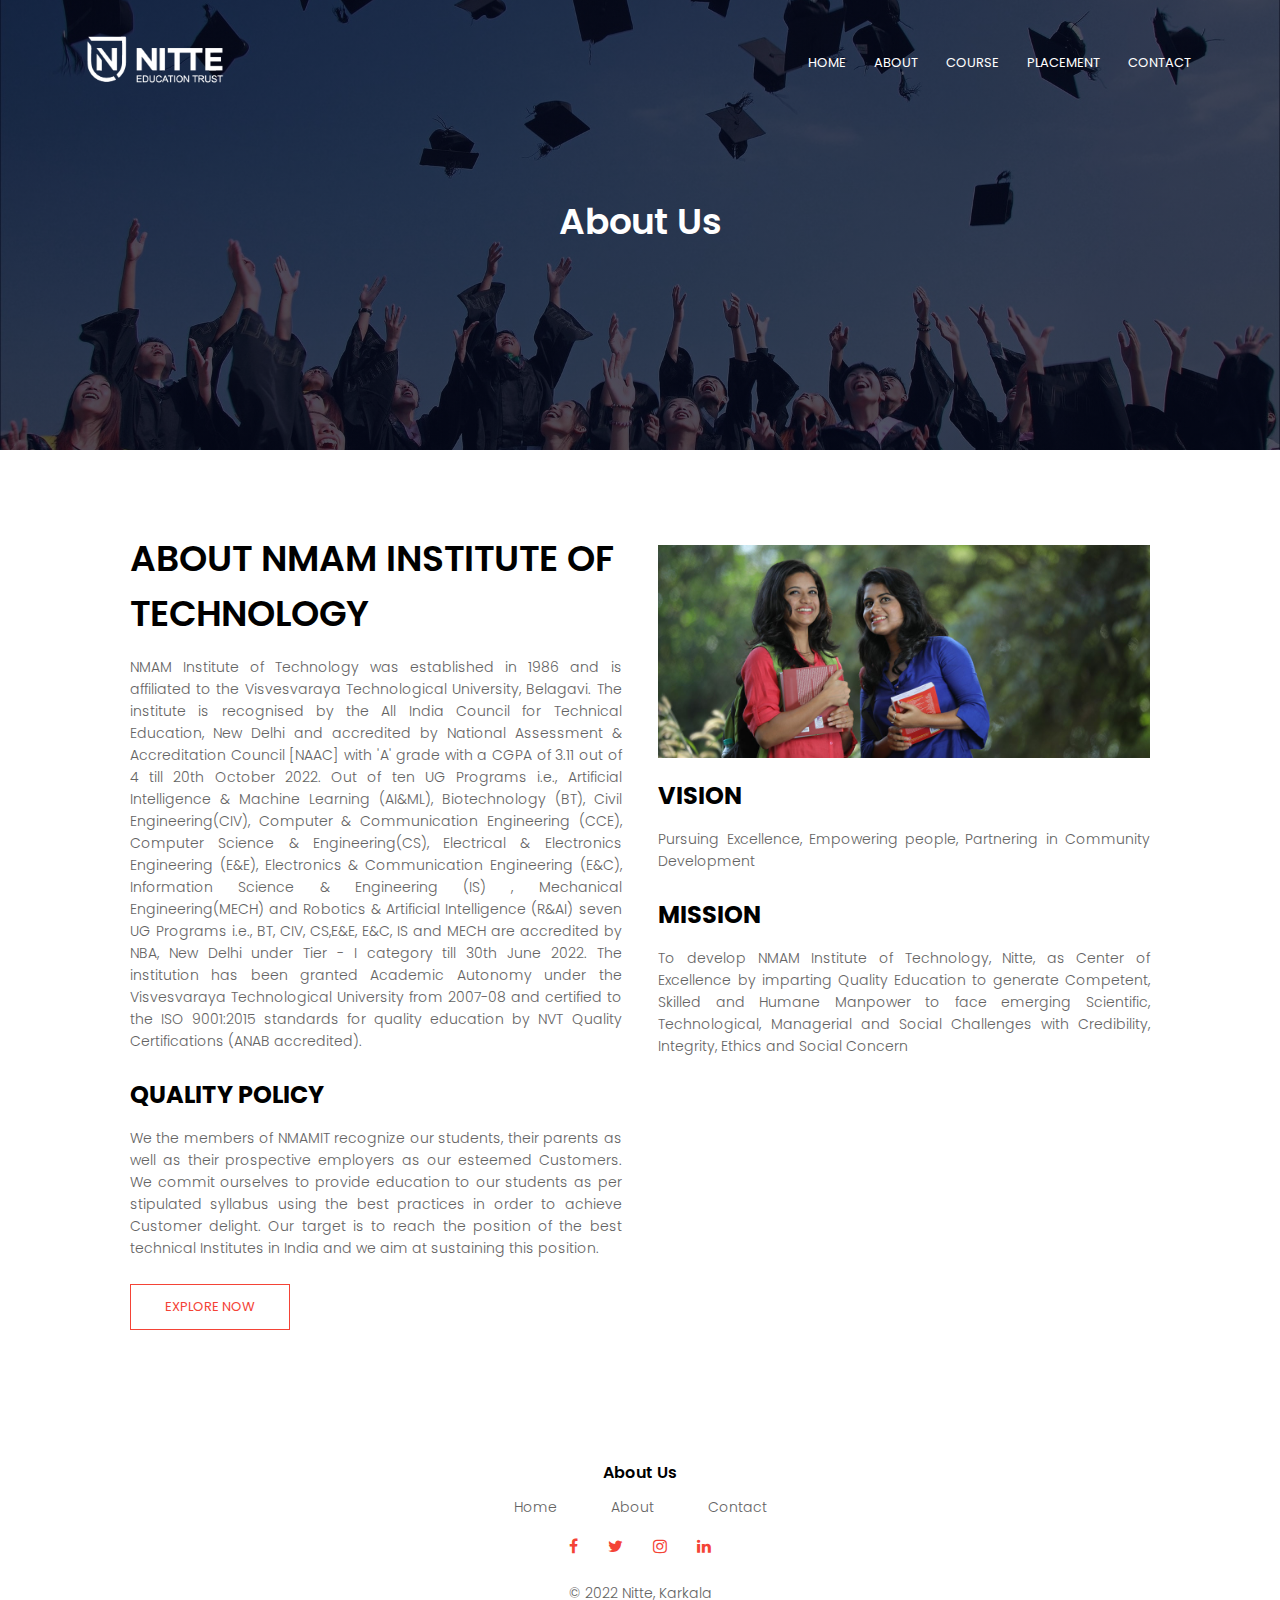
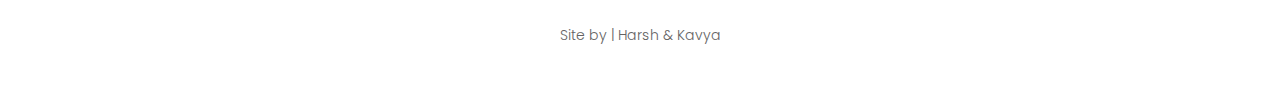
<file: About.html>
<!DOCTYPE html>
<html>
  <head>
    <meta name="viewport" content="width=device-width, initial scale=1.0" />
    <title>NMAM Institute of Technology</title>
    <link rel="stylesheet" href="style.css" />
    <link rel="preconnect" href="https://fonts.googleapis.com" />
    <link rel="preconnect" href="https://fonts.gstatic.com" crossorigin />
    <link
      href="https://fonts.googleapis.com/css2?family=Poppins:wght@100;200;300;400;600;700&display=swap"
      rel="stylesheet"
    />
    <link
      rel="stylesheet"
      href="https://stackpath.bootstrapcdn.com/font-awesome/4.7.0/css/font-awesome.min.css"
    />
  </head>
  <body>
    <section class="sub-header">
      <nav>
        <a href="index.html"><img src="images/nitte logo.png" /></a>
        <div class="nav-links" id="navLinks">
          <i class="fa fa-times" onclick="hideMenu()"></i>
          <ul>
            <li><a href="index.html">HOME</a></li>
            <li><a href="About.html">ABOUT</a></li>
            <li><a href="course.html">COURSE</a></li>
            <li><a href="placement.html">PLACEMENT</a></li>
            <li><a href="Contact.html">CONTACT</a></li>
          </ul>
        </div>
        <i class="fa fa-bars" onclick="showMenu()"></i>
      </nav>
      <h1>About Us</h1>
    </section>
    <!---About Us content-->
    <section class="about-us">
      <div class="row">
        <div class="about-col">
          <h1>ABOUT NMAM INSTITUTE OF TECHNOLOGY</h1>
          <p>
            NMAM Institute of Technology was established in 1986 and is
            affiliated to the Visvesvaraya Technological University, Belagavi.
            The institute is recognised by the All India Council for Technical
            Education, New Delhi and accredited by National Assessment &
            Accreditation Council [NAAC] with 'A' grade with a CGPA of 3.11 out
            of 4 till 20th October 2022. Out of ten UG Programs i.e., Artificial
            Intelligence & Machine Learning (AI&ML), Biotechnology (BT), Civil
            Engineering(CIV), Computer & Communication Engineering (CCE),
            Computer Science & Engineering(CS), Electrical & Electronics
            Engineering (E&E), Electronics & Communication Engineering (E&C),
            Information Science & Engineering (IS) , Mechanical
            Engineering(MECH) and Robotics & Artificial Intelligence (R&AI)
            seven UG Programs i.e., BT, CIV, CS,E&E, E&C, IS and MECH are
            accredited by NBA, New Delhi under Tier - I category till 30th June
            2022. The institution has been granted Academic Autonomy under the
            Visvesvaraya Technological University from 2007-08 and certified to
            the ISO 9001:2015 standards for quality education by NVT Quality
            Certifications (ANAB accredited).
          </p>
          <h2>QUALITY POLICY</h2>
          <p>
            We the members of NMAMIT recognize our students, their parents as
            well as their prospective employers as our esteemed Customers. We
            commit ourselves to provide education to our students as per
            stipulated syllabus using the best practices in order to achieve
            Customer delight. Our target is to reach the position of the best
            technical Institutes in India and we aim at sustaining this
            position.
          </p>
          <a href="" class="hello-btn red-btn">EXPLORE NOW</a>
        </div>
        <div class="about-col">
          <img src="images/information-science.jpg " />
          <h2>VISION</h2>
          <p>
            Pursuing Excellence, Empowering people, Partnering in Community
            Development
          </p>
          <h2>MISSION</h2>
          <p>
            To develop NMAM Institute of Technology, Nitte, as Center of
            Excellence by imparting Quality Education to generate Competent,
            Skilled and Humane Manpower to face emerging Scientific,
            Technological, Managerial and Social Challenges with Credibility,
            Integrity, Ethics and Social Concern
          </p>
        </div>
      </div>
    </section>
    <!-----Footer------>
    <section class="footer">
      <h4>About Us</h4>
      <ul class="flist">
        <li>
          <a href="index.html">Home</a>
        </li>
        <li>
          <a href="About.html">About</a>
        </li>
        <li>
          <a href="Contact.html">Contact</a>
        </li>
      </ul>

      <div class="icons">
        <i class="fa fa-facebook"></i>
        <i class="fa fa-twitter"></i>
        <i class="fa fa-instagram"></i>
        <i class="fa fa-linkedin"></i>
      </div>

      <p>&copy; 2022 Nitte, Karkala</p>
      <p>Site by | Harsh & Kavya</p>
    </section>

    <!------------JavaScript for toggle menu-------->
    <script>
      var navLinks = document.getElementById("navLinks");
      function showMenu() {
        navLinks.style.right = "0";
      }
      function hideMenu() {
        navLinks.style.right = "-200px";
      }
    </script>
  </body>
</html>
</file>
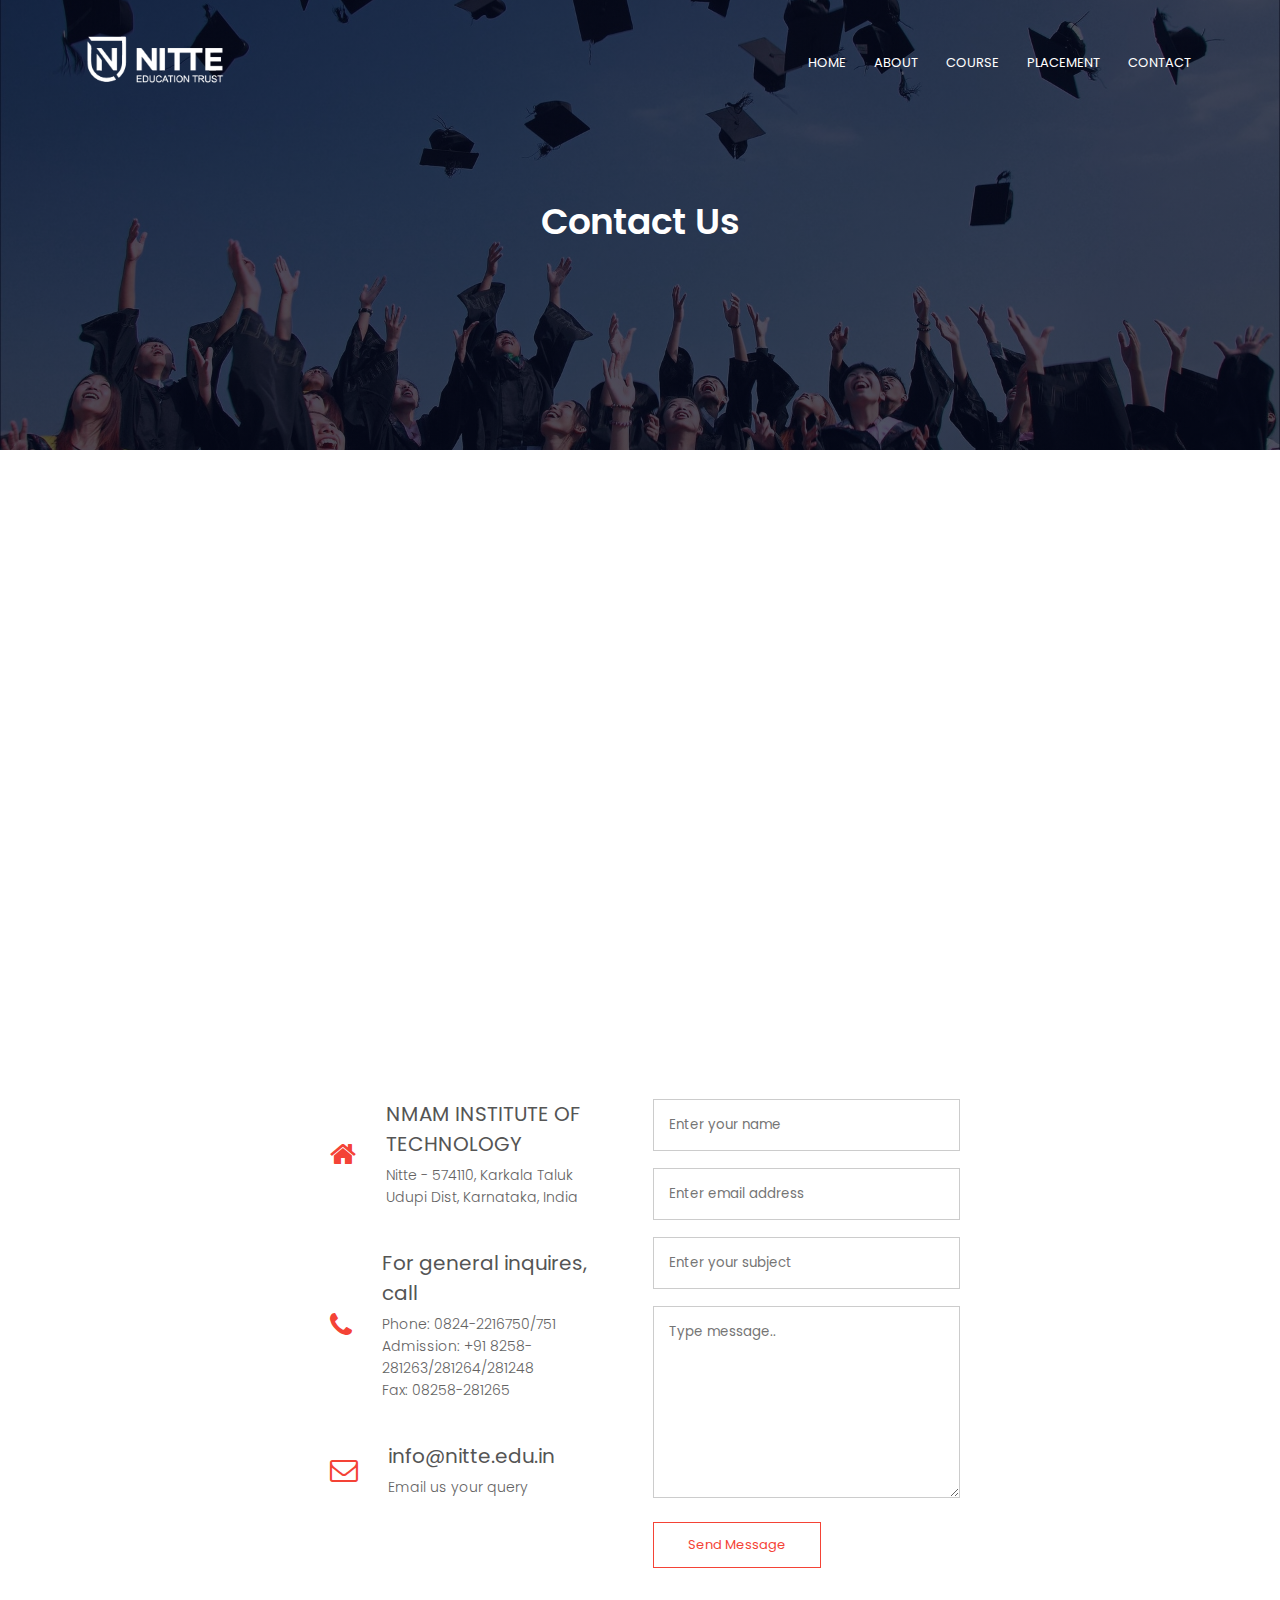
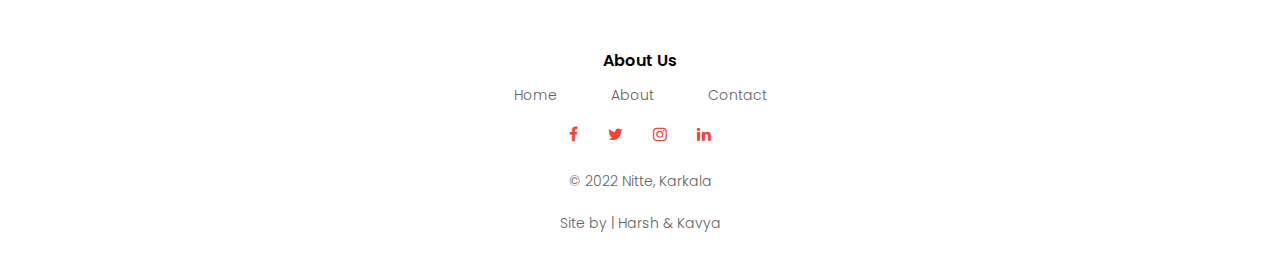
<file: Contact.html>
<!DOCTYPE html>
<html>
  <head>
    <meta name="viewport" content="width=device-width, initial scale=1.0" />
    <title>University Website</title>
    <link rel="stylesheet" href="style.css" />
    <link rel="preconnect" href="https://fonts.googleapis.com" />
    <link rel="preconnect" href="https://fonts.gstatic.com" crossorigin />
    <link
      href="https://fonts.googleapis.com/css2?family=Poppins:wght@100;200;300;400;600;700&display=swap"
      rel="stylesheet"
    />
    <link
      rel="stylesheet"
      href="https://stackpath.bootstrapcdn.com/font-awesome/4.7.0/css/font-awesome.min.css"
    />
  </head>
  <body>
    <section class="sub-header">
      <nav>
        <a href="index.html"><img src="images/nitte logo.png" /></a>
        <div class="nav-links" id="navLinks">
          <i class="fa fa-times" onclick="hideMenu()"></i>
          <ul>
            <li><a href="index.html">HOME</a></li>
            <li><a href="About.html">ABOUT</a></li>
            <li><a href="course.html">COURSE</a></li>
            <li><a href="placement.html">PLACEMENT</a></li>
            <li><a href="Contact.html">CONTACT</a></li>
          </ul>
        </div>
        <i class="fa fa-bars" onclick="showMenu()"></i>
      </nav>
      <h1>Contact Us</h1>
    </section>
    <!---Contact Us content-->
    <section class="location">
      <iframe
        src="https://www.google.com/maps/embed?pb=!1m18!1m12!1m3!1d3884.673053282866!2d74.93180031474265!3d13.183002590717427!2m3!1f0!2f0!3f0!3m2!1i1024!2i768!4f13.1!3m3!1m2!1s0x3bbb56415ad85e5b%3A0x10b77ac6f6afc7fa!2sN.M.A.M.%20Institute%20of%20Technology!5e0!3m2!1sen!2sin!4v1645369739560!5m2!1sen!2sin"
        width="600"
        height="450"
        style="border: 0"
        allowfullscreen=""
        loading="lazy"
      ></iframe>
    </section>

    <section class="contact-us">
      <div class="row">
        <div class="contact-col">
          <div>
            <i class="fa fa-home"></i>
            <span>
              <h5>NMAM INSTITUTE OF TECHNOLOGY</h5>
              <p>Nitte - 574110, Karkala Taluk</p>
              <p>Udupi Dist, Karnataka, India</p>
            </span>
          </div>
          <div>
            <i class="fa fa-phone"></i>
            <span>
              <h5>For general inquires, call</h5>
              <p>Phone: 0824-2216750/751</p>
              <p>Admission: +91 8258-281263/281264/281248</p>
              <p>Fax: 08258-281265</p>
            </span>
          </div>
          <div>
            <i class="fa fa-envelope-o"></i>
            <span>
              <h5>info@nitte.edu.in</h5>
              <p>Email us your query</p>
            </span>
          </div>
        </div>
        <!-------Form------------->
        <div class="contact-col">
          <form action="form handler.php" method="post">
            <input
              type="text"
              name="name"
              placeholder="Enter your name"
              required
            />
            <input
              type="email"
              name="email"
              placeholder="Enter email address"
              required
            />
            <input
              type="text"
              name="subject"
              placeholder="Enter your subject"
              required
            />
            <textarea
              rows="8"
              name="message"
              placeholder="Type message.."
              required
            ></textarea>
            <button type="submit" class="hello-btn red-btn">
              Send Message
            </button>
          </form>
        </div>
      </div>
    </section>
    <!-----Footer------>
    <section class="footer">
      <h4>About Us</h4>
      <ul class="flist">
        <li>
          <a href="index.html">Home</a>
        </li>
        <li>
          <a href="About.html">About</a>
        </li>
        <li>
          <a href="Contact.html">Contact</a>
        </li>
      </ul>

      <div class="icons">
        <i class="fa fa-facebook"></i>
        <i class="fa fa-twitter"></i>
        <i class="fa fa-instagram"></i>
        <i class="fa fa-linkedin"></i>
      </div>

      <p>&copy; 2022 Nitte, Karkala</p>
      <p>Site by | Harsh & Kavya</p>
    </section>

    <!------------JavaScript for toggle menu-------->
    <script>
      var navLinks = document.getElementById("navLinks");
      function showMenu() {
        navLinks.style.right = "0";
      }
      function hideMenu() {
        navLinks.style.right = "-200px";
      }
    </script>
  </body>
</html>
</file>
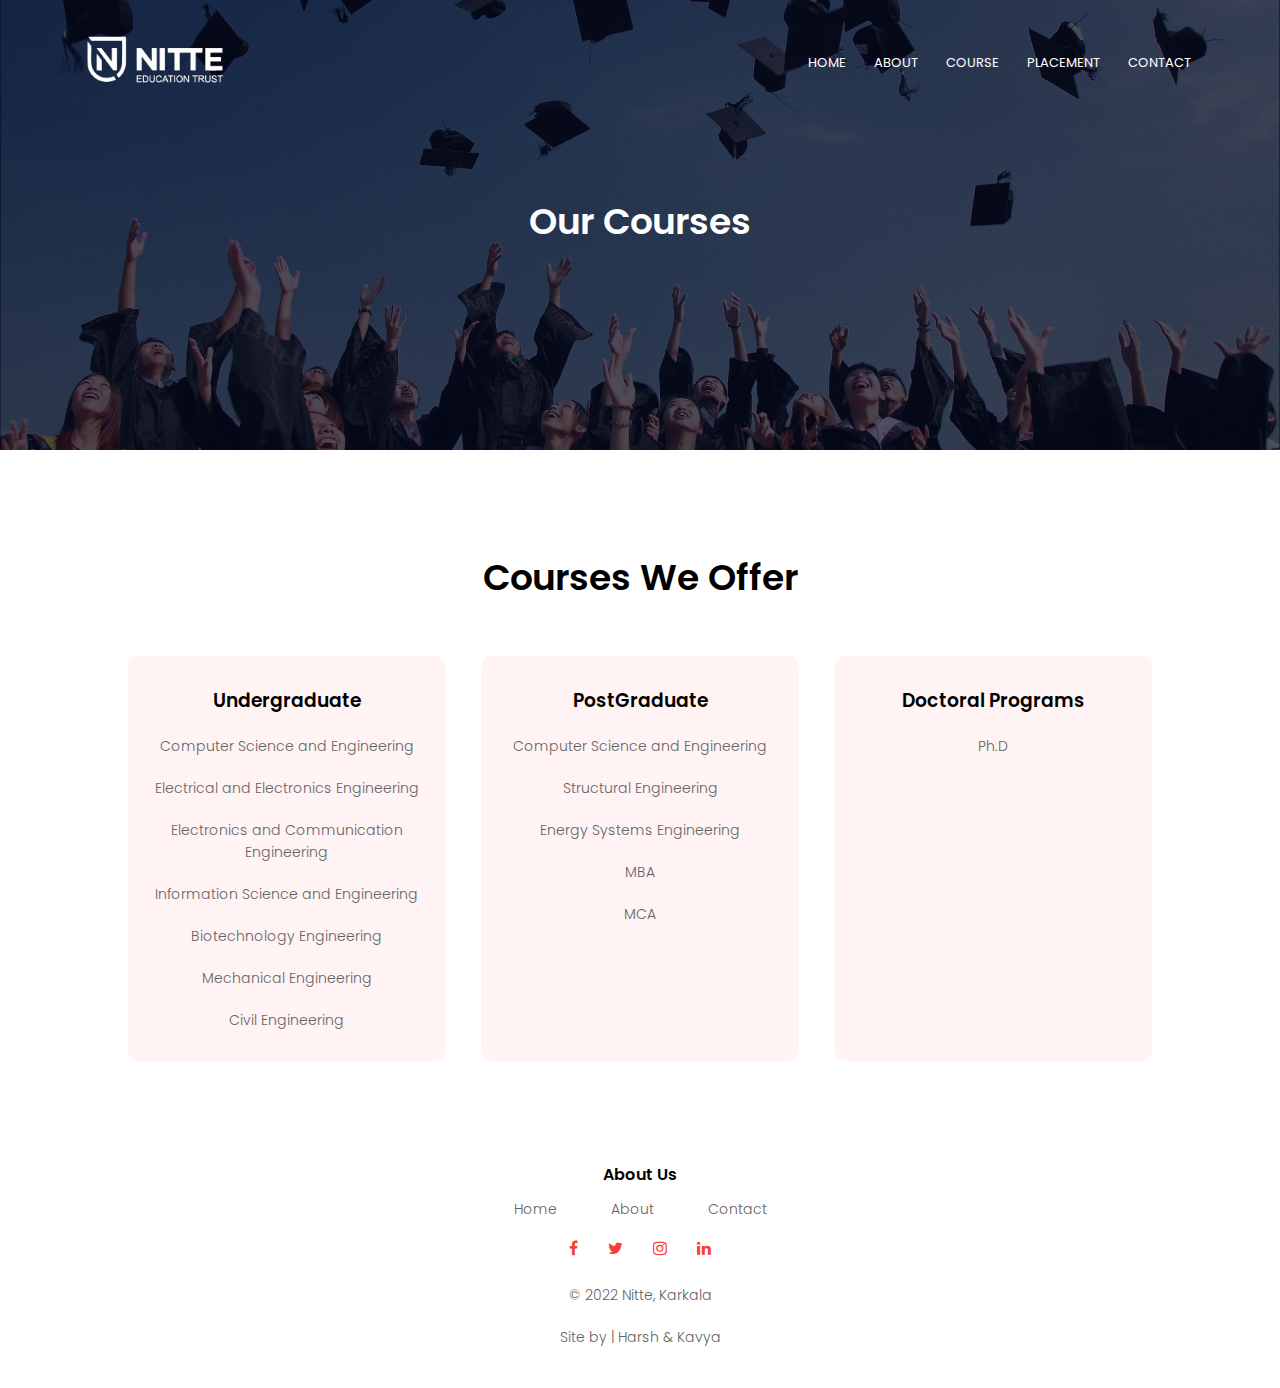
<file: course.html>
<!DOCTYPE html>
<html>
  <head>
    <meta name="viewport" content="width=device-width, initial scale=1.0" />
    <title>NMAM Institute of Technology</title>
    <link rel="stylesheet" href="style.css" />
    <link rel="preconnect" href="https://fonts.googleapis.com" />
    <link rel="preconnect" href="https://fonts.gstatic.com" crossorigin />
    <link
      href="https://fonts.googleapis.com/css2?family=Poppins:wght@100;200;300;400;600;700&display=swap"
      rel="stylesheet"
    />
    <link
      rel="stylesheet"
      href="https://stackpath.bootstrapcdn.com/font-awesome/4.7.0/css/font-awesome.min.css"
    />
  </head>
  <body>
    <section class="sub-header">
      <nav>
        <a href="index.html"><img src="images/nitte logo.png" /></a>
        <div class="nav-links" id="navLinks">
          <i class="fa fa-times" onclick="hideMenu()"></i>
          <ul>
            <li><a href="index.html">HOME</a></li>
            <li><a href="About.html">ABOUT</a></li>
            <li><a href="course.html">COURSE</a></li>
            <li><a href="placement.html">PLACEMENT</a></li>
            <li><a href="Contact.html">CONTACT</a></li>
          </ul>
        </div>
        <i class="fa fa-bars" onclick="showMenu()"></i>
      </nav>
      <h1>Our Courses</h1>
    </section>
    <!---Courses content-->

    <section class="course">
      <h1>Courses We Offer</h1>

      <div class="row">
        <div class="course-col">
          <h3>Undergraduate</h3>
          <p>Computer Science and Engineering</p>
          <p>Electrical and Electronics Engineering</p>
          <p>Electronics and Communication Engineering</p>
          <p>Information Science and Engineering</p>
          <p>Biotechnology Engineering</p>
          <p>Mechanical Engineering</p>
          <p>Civil Engineering</p>
        </div>
        <div class="course-col">
          <h3>PostGraduate</h3>
          <p>Computer Science and Engineering</p>
          <p>Structural Engineering</p>
          <p>Energy Systems Engineering</p>
          <p>MBA</p>
          <p>MCA</p>
        </div>
        <div class="course-col">
          <h3>Doctoral Programs</h3>
          <p>Ph.D</p>
        </div>
      </div>
    </section>

    <!-----Footer------>
    <section class="footer">
      <h4>About Us</h4>
      <ul class="flist">
        <li>
          <a href="index.html">Home</a>
        </li>
        <li>
          <a href="About.html">About</a>
        </li>
        <li>
          <a href="Contact.html">Contact</a>
        </li>
      </ul>

      <div class="icons">
        <i class="fa fa-facebook"></i>
        <i class="fa fa-twitter"></i>
        <i class="fa fa-instagram"></i>
        <i class="fa fa-linkedin"></i>
      </div>

      <p>&copy; 2022 Nitte, Karkala</p>
      <p>Site by | Harsh & Kavya</p>
    </section>

    <!------------JavaScript for toggle menu-------->
    <script>
      var navLinks = document.getElementById("navLinks");
      function showMenu() {
        navLinks.style.right = "0";
      }
      function hideMenu() {
        navLinks.style.right = "-200px";
      }
    </script>
  </body>
</html>
</file>
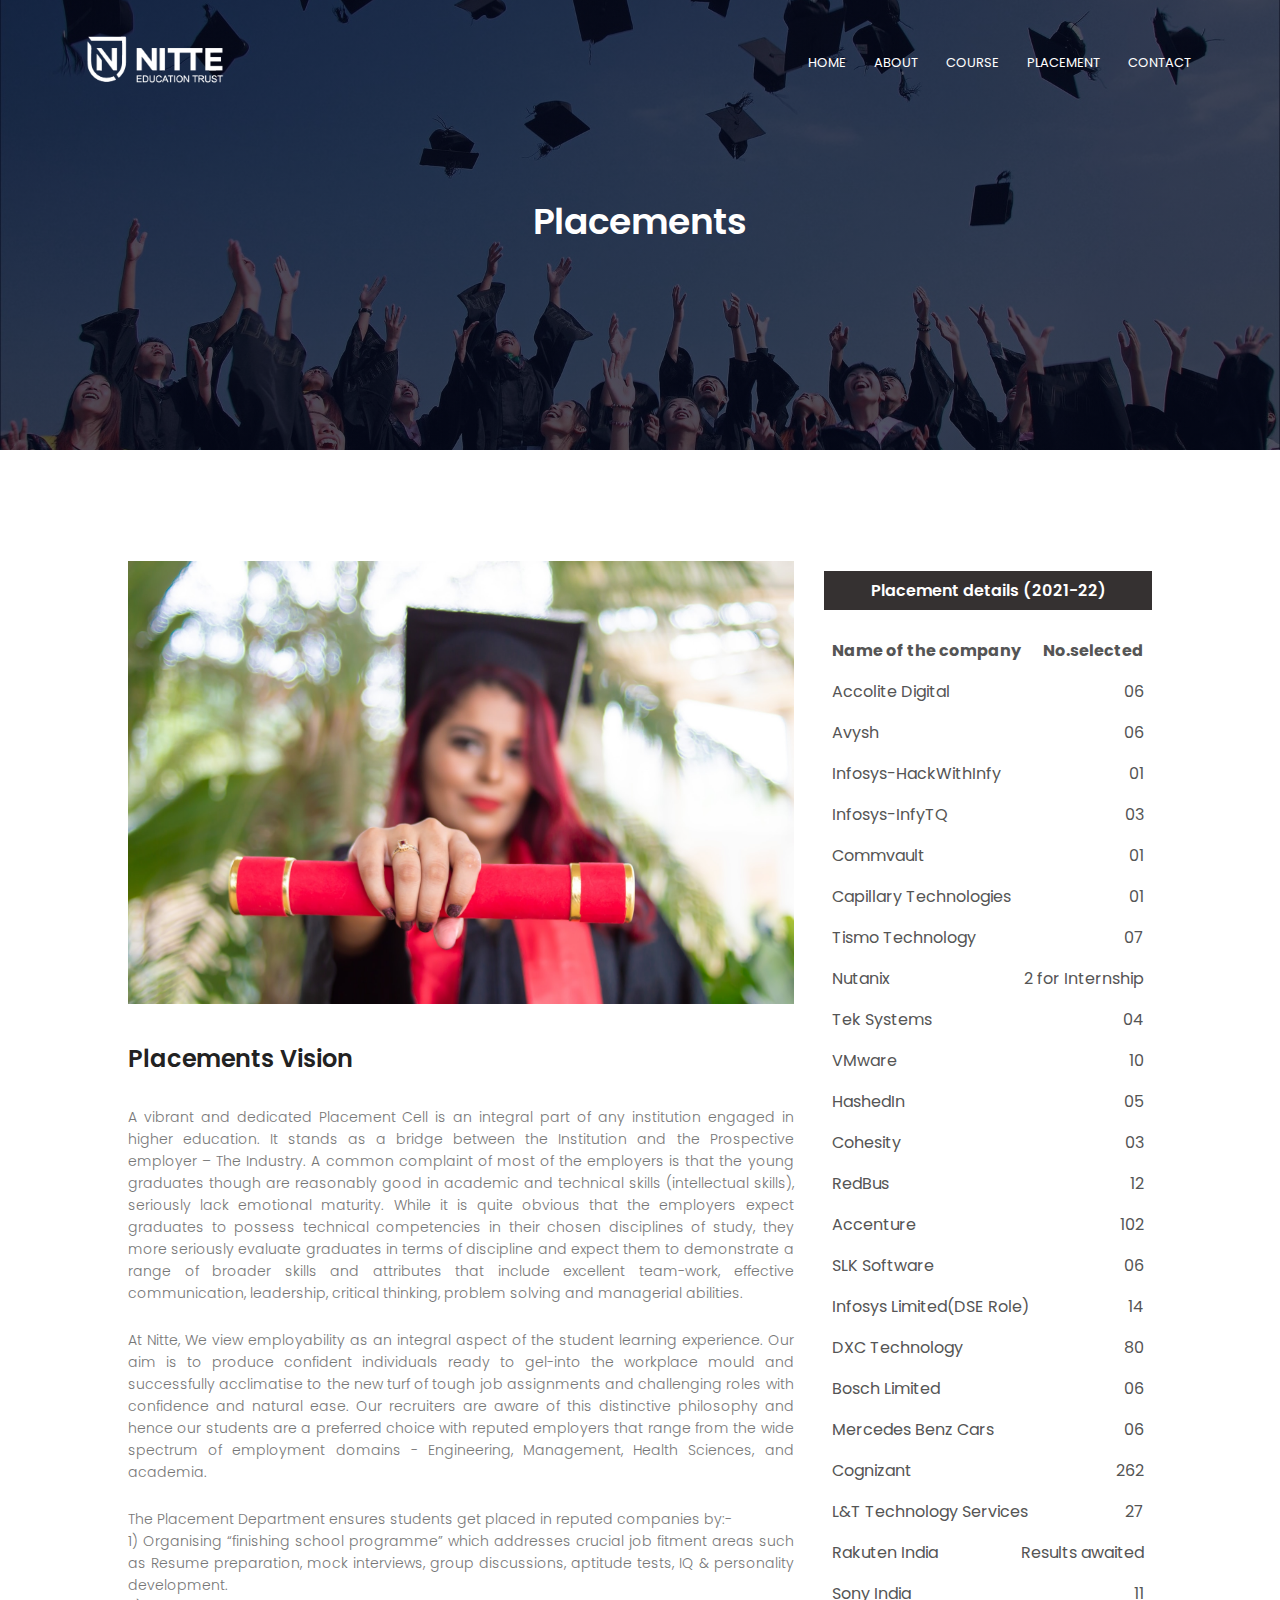
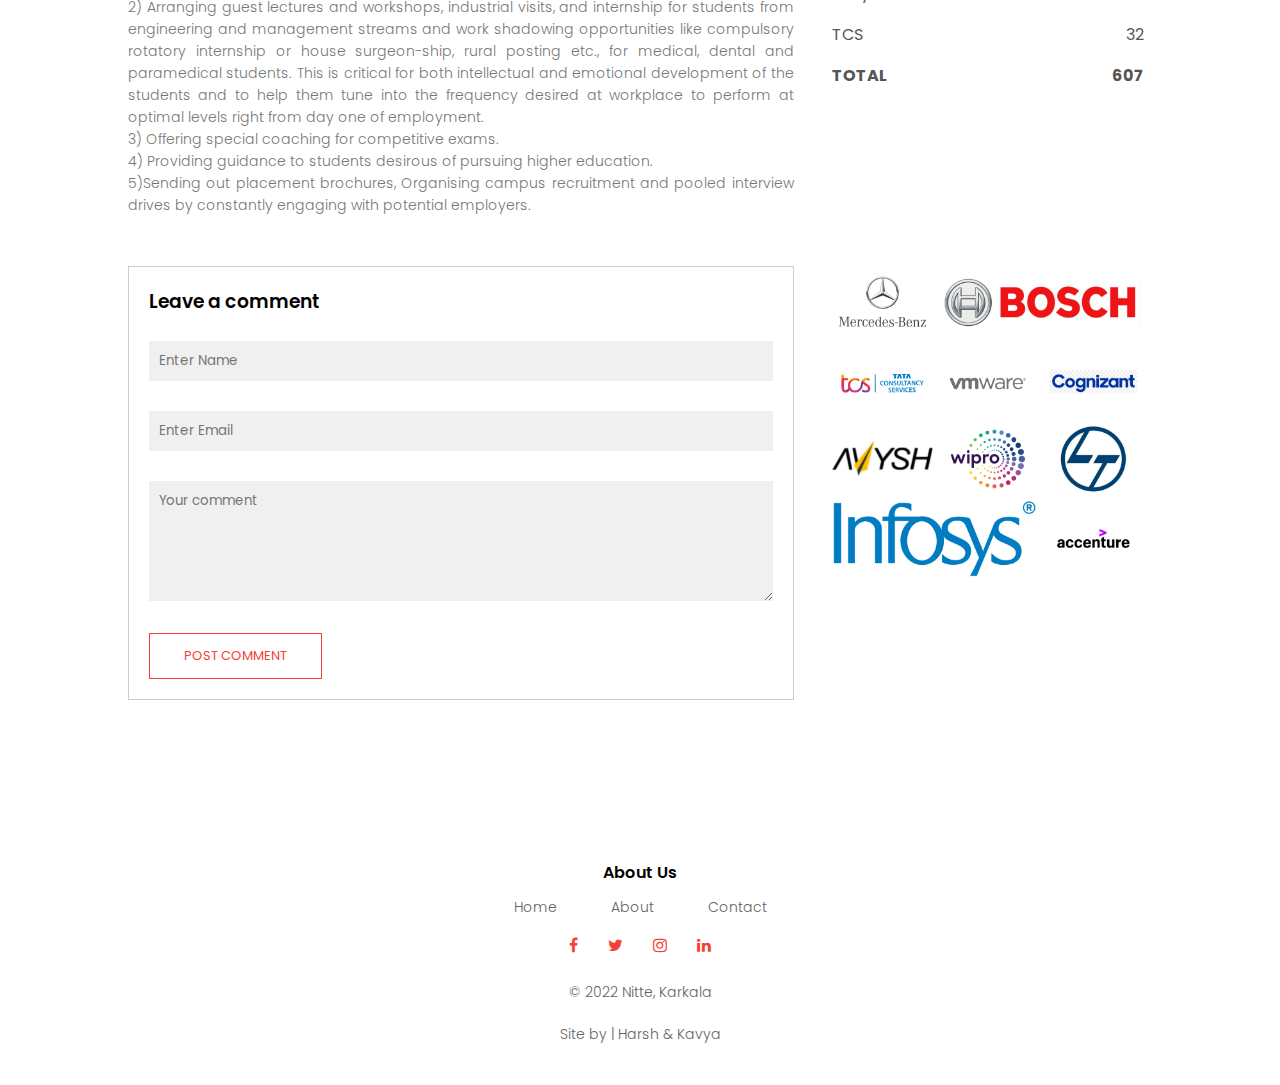
<file: placement.html>
<!DOCTYPE html>
<html>
  <head>
    <meta name="viewport" content="width=device-width, initial scale=1.0" />
    <title>NMAM Institue of Technology</title>
    <link rel="stylesheet" href="style.css" />
    <link rel="preconnect" href="https://fonts.googleapis.com" />
    <link rel="preconnect" href="https://fonts.gstatic.com" crossorigin />
    <link
      href="https://fonts.googleapis.com/css2?family=Poppins:wght@100;200;300;400;600;700&display=swap"
      rel="stylesheet"
    />
    <link
      rel="stylesheet"
      href="https://stackpath.bootstrapcdn.com/font-awesome/4.7.0/css/font-awesome.min.css"
    />
  </head>
  <body>
    <section class="sub-header">
      <nav>
        <a href="index.html"><img src="images/nitte logo.png" /></a>
        <div class="nav-links" id="navLinks">
          <i class="fa fa-times" onclick="hideMenu()"></i>
          <ul>
            <li><a href="index.html">HOME</a></li>
            <li><a href="About.html">ABOUT</a></li>
            <li><a href="course.html">COURSE</a></li>
            <li><a href="placement.html">PLACEMENT</a></li>
            <li><a href="Contact.html">CONTACT</a></li>
          </ul>
        </div>
        <i class="fa fa-bars" onclick="showMenu()"></i>
      </nav>
      <h1>Placements</h1>
    </section>
    <!---placement content-->
    <section class="placement-content">
      <div class="row">
        <div class="placement-left">
          <img src="images/certificate.jpg" />
          <h2>Placements Vision</h2>
          <p>
            A vibrant and dedicated Placement Cell is an integral part of any
            institution engaged in higher education. It stands as a bridge
            between the Institution and the Prospective employer – The Industry.
            A common complaint of most of the employers is that the young
            graduates though are reasonably good in academic and technical
            skills (intellectual skills), seriously lack emotional maturity.
            While it is quite obvious that the employers expect graduates to
            possess technical competencies in their chosen disciplines of study,
            they more seriously evaluate graduates in terms of discipline and
            expect them to demonstrate a range of broader skills and attributes
            that include excellent team-work, effective communication,
            leadership, critical thinking, problem solving and managerial
            abilities.
          </p>
          <br />
          <p>
            At Nitte, We view employability as an integral aspect of the student
            learning experience. Our aim is to produce confident individuals
            ready to gel-into the workplace mould and successfully acclimatise
            to the new turf of tough job assignments and challenging roles with
            confidence and natural ease. Our recruiters are aware of this
            distinctive philosophy and hence our students are a preferred choice
            with reputed employers that range from the wide spectrum of
            employment domains - Engineering, Management, Health Sciences, and
            academia.
          </p>
          <br />
          <p>
            The Placement Department ensures students get placed in reputed
            companies by:-
            <br />

            1) Organising “finishing school programme” which addresses crucial
            job fitment areas such as Resume preparation, mock interviews, group
            discussions, aptitude tests, IQ & personality development.
            <br />
            2) Arranging guest lectures and workshops, industrial visits, and
            internship for students from engineering and management streams and
            work shadowing opportunities like compulsory rotatory internship or
            house surgeon-ship, rural posting etc., for medical, dental and
            paramedical students. This is critical for both intellectual and
            emotional development of the students and to help them tune into the
            frequency desired at workplace to perform at optimal levels right
            from day one of employment.
            <br />
            3) Offering special coaching for competitive exams.
            <br />
            4) Providing guidance to students desirous of pursuing higher
            education.
            <br />
            5)Sending out placement brochures, Organising campus recruitment and
            pooled interview drives by constantly engaging with potential
            employers.
          </p>
          <div class="comment-box">
            <h3>Leave a comment</h3>
            <form class="comment-form">
              <input type="text" placeholder="Enter Name" />
              <input type="email" placeholder="Enter Email" />
              <textarea rows="5" placeholder="Your comment"></textarea>
              <button type="submit" class="hello-btn red-btn">
                POST COMMENT
              </button>
            </form>
          </div>
        </div>

        <div class="placement-right">
          <h3>Placement details (2021-22)</h3>
          <div>
            <span class="pdheader">Name of the company</span>
            <span class="pdheader">No.selected</span>
          </div>
          <div>
            <span>Accolite Digital</span>
            <span>06</span>
          </div>
          <div>
            <span>Avysh</span>
            <span>06</span>
          </div>
          <div>
            <span>Infosys-HackWithInfy</span>
            <span>01</span>
          </div>
          <div>
            <span>Infosys-InfyTQ</span>
            <span>03</span>
          </div>
          <div>
            <span>Commvault</span>
            <span>01</span>
          </div>
          <div>
            <span>Capillary Technologies</span>
            <span>01</span>
          </div>
          <div>
            <span>Tismo Technology</span>
            <span>07</span>
          </div>
          <div>
            <span>Nutanix</span>
            <span>2 for Internship</span>
          </div>
          <div>
            <span>Tek Systems</span>
            <span>04</span>
          </div>
          <div>
            <span>VMware</span>
            <span>10</span>
          </div>
          <div>
            <span>HashedIn</span>
            <span>05</span>
          </div>
          <div>
            <span>Cohesity</span>
            <span>03</span>
          </div>
          <div>
            <span>RedBus</span>
            <span>12</span>
          </div>
          <div>
            <span>Accenture</span>
            <span>102</span>
          </div>
          <div>
            <span>SLK Software</span>
            <span>06</span>
          </div>
          <div>
            <span>Infosys Limited(DSE Role)</span>
            <span>14</span>
          </div>
          <div>
            <span>DXC Technology</span>
            <span>80</span>
          </div>
          <div>
            <span>Bosch Limited</span>
            <span>06</span>
          </div>
          <div>
            <span>Mercedes Benz Cars</span>
            <span>06</span>
          </div>
          <div>
            <span>Cognizant</span>
            <span>262</span>
          </div>
          <div>
            <span>L&T Technology Services</span>
            <span>27</span>
          </div>
          <div>
            <span>Rakuten India</span>
            <span>Results awaited</span>
          </div>
          <div>
            <span>Sony India</span>
            <span>11</span>
          </div>
          <div>
            <span>TCS</span>
            <span>32</span>
          </div>
          <div>
            <span class="pdheader">TOTAL</span>
            <span class="pdheader">607</span>
          </div>
          <img src="images/GridArt_20220223_160519762.png" alt="companies">
        </div>
        
        
        
     </section>

    <!-----Footer------>
    <section class="footer">
      <h4>About Us</h4>
      <ul class="flist">
        <li>
          <a href="index.html">Home</a>
        </li>
        <li>
          <a href="About.html">About</a>
        </li>
        <li>
          <a href="Contact.html">Contact</a>
        </li>
      </ul>

      <div class="icons">
        <i class="fa fa-facebook"></i>
        <i class="fa fa-twitter"></i>
        <i class="fa fa-instagram"></i>
        <i class="fa fa-linkedin"></i>
      </div>
      
      <p>&copy; 2022 Nitte, Karkala</p>
      <p>Site by | Harsh & Kavya</p>
    </section>

    <!------------JavaScript for toggle menu-------->
    <script>
      var navLinks = document.getElementById("navLinks");
      function showMenu() {
        navLinks.style.right = "0";
      }
      function hideMenu() {
        navLinks.style.right = "-200px";
      }
    </script>
  </body>
</html>
</file>
<file: style.css>
* {
  margin: 0;
  padding: 0;
  font-family: "Poppins", sans-serif;
}
.header {
  min-height: 100vh;
  width: 100%;
  background-image: linear-gradient(rgba(4, 9, 30, 0.7), rgba(4, 9, 30, 0.7)),
    url(images/nmam.jpg);
  background-position: center;
  background-size: cover;
  position: relative;
}
nav {
  display: flex;
  padding: 2% 6%;
  justify-content: space-between;
  align-items: center;
}
nav img {
  width: 150px;
}
.nav-links {
  flex: 1;
  text-align: right;
}
.nav-links ul li {
  list-style: none;
  display: inline-block;
  padding: 8px 12px;
  position: relative;
}
.nav-links ul li a {
  color: #fff;
  text-decoration: none;
  font-size: 13px;
}
.nav-links ul li::after {
  content: "";
  width: 0%;
  height: 2px;
  background: #f44336;
  display: block;
  margin: auto;
  transition: 0.5s;
}
.nav-links ul li:hover::after {
  width: 100%;
}
.text-box {
  width: 90%;
  color: #fff;
  position: absolute;
  top: 50%;
  left: 50%;
  transform: translate(-50%, -50%);
  text-align: center;
}
.text-box h1 {
  font-size: 62px;
}
.text-box p {
  margin: 10px 0 40px;
  font-size: 14px;
  color: #fff;
}
.hello-btn {
  display: inline-block;
  text-decoration: none;
  color: #fff;
  border: 1px solid #fff;
  padding: 12px 34px;
  font-size: 13px;
  background: transparent;
  position: relative;
  cursor: pointer;
}
.hello-btn:hover {
  border: 1px solid #f44336;
  background: #f44336;
  transition: 0.7s;
}
nav .fa {
  display: none;
}

@media (max-width: 700px) {
  .text-box h1 {
    font-size: 20px;
  }
  .nav-links ul li {
    display: block;
  }
  .nav-links {
    position: fixed;
    background: #f44336;
    height: 100vh;
    width: 200px;
    top: 0;
    right: -200px;
    text-align: left;
    z-index: 2;
    transition: 1s;
  }
  nav .fa {
    display: block;
    color: #fff;
    margin: 10px;
    font-size: 22px;
    cursor: pointer;
  }
  .nav-links ul {
    padding: 30px;
  }
}
/*------course------*/
.course {
  width: 80%;
  margin: auto;
  text-align: center;
  padding-top: 100px;
}
h1 {
  font-size: 36px;
  font-weight: 600;
}
p {
  color: rgb(100, 99, 99);
  font-size: 14px;
  font-weight: 300;
  line-height: 22px;
  padding: 10px;
}
.row {
  margin-top: 5%;
  display: flex;
  justify-content: space-between;
}
.course-col {
  flex-basis: 31%;
  background: #fff3f3;
  border-radius: 10px;
  margin-bottom: 5%;
  padding: 20px 12px;
  box-sizing: border-box;
  transition: 0.5s;
}
h3 {
  text-align: center;
  font-weight: 600;
  margin: 10px 0;
}
.course-col:hover {
  box-shadow: 0 0 20px 0px rgba(0, 0, 0, 0.2);
}
@media (max-width: 700px) {
  .row {
    flex-direction: column;
  }
}
/*-----campus-------*/
.campus {
  width: 80%;
  margin: auto;
  text-align: center;
  padding-top: 50px;
}
.campus-col {
  flex-basis: 32%;
  border-radius: 10px;
  margin-bottom: 30px;
  position: relative;
  overflow: hidden;
}
.campus-col img {
  width: 100%;
  display: block;
}
.layer {
  background: transparent;
  height: 100%;
  width: 100%;
  position: absolute;
  top: 0;
  left: 0;
  transition: 0.5s;
}
.layer:hover {
  background: rgba(15, 15, 15, 0.7);
}
.layer h3 {
  width: 100%;
  font-weight: 500;
  color: #fff;
  font-size: 26px;
  bottom: 0;
  left: 50%;
  transform: translateX(-50%);
  position: absolute;
  opacity: 0;
  transition: 0.5s;
}
.layer:hover h3 {
  bottom: 49%;
  opacity: 1;
}

.layer p {
  width: 100%;

  color: #fff;
  padding-top: 50%;
  bottom: 0;
  left: 50%;
  transform: translateX(-50%);
  position: absolute;
  opacity: 0;
  transition: 0.5s;
}
.layer:hover p {
  bottom: 20%;
  opacity: 1;
}
/*-------facilities------*/
.facilities {
  width: 80%;
  margin: auto;
  text-align: center;
  padding-top: 100px;
}
.facilities-col {
  flex-basis: 31%;
  border-radius: 10px;
  margin-bottom: 5%;
  text-align: left;
}
.facilities-col img {
  width: 100%;
  border-radius: 10px;

  transition: 0.5s;
}
.facilities-col p {
  padding: 0;
  text-align: justify;
}
.facilities-col h3 {
  margin-top: 16px;
  margin-bottom: 15px;
  text-align: left;
}
.facilities-col img:hover {
  box-shadow: 0 0 20px 0px rgba(0, 0, 0, 0.281);
}

/*------testimonials----*/

.testimonials {
  width: 80%;
  margin: auto;
  padding-top: 100px;
  text-align: center;
}
.testimonial-col {
  flex-basis: 44%;
  border-radius: 10px;
  margin-bottom: 5%;
  text-align: left;
  background: #fff3f3;
  padding: 25px;
  cursor: pointer;
  display: flex;
}
.testimonial-col img {
  height: 40px;
  margin-left: 5px;
  margin-right: 30px;
  border-radius: 50%;
}
.testimonial-col p {
  padding: 0;
}
.testimonial-col h3 {
  margin-top: 15px;
  text-align: left;
}
.testimonial-col .fa {
  color: #f44336;
}
@media (max-width: 700px) {
  .testimonial-col img {
    margin-left: 0px;
    margin-right: 15px;
  }
}

/*------cta-------*/
.cta {
  margin: 100px auto;
  width: 80%;
  background-image: linear-gradient(rgba(0, 0, 0, 0.7), rgba(0, 0, 0, 0.7)),
    url(images/banner2.jpg);
  background-position: center;
  background-size: cover;
  border-radius: 10px;
  text-align: center;
  padding: 100px 0;
}
.cta h1 {
  color: #fff;
  margin-bottom: 40px;
  padding: 0;
}

@media (max-width: 700px) {
  .cta h1 {
    font-size: 24px;
  }
}

/*------footer------*/
.footer {
  width: 100%;
  text-align: center;
  padding: 30px 0;
}
.footer h4 {
  margin-bottom: 9px;
  margin-top: 20px;
  font-weight: 600;
}

.icons .fa {
  color: #f44336;
  margin: 0 13px;
  cursor: pointer;
  padding: 18px 0;
}
.fa-heart-o {
  color: #f44336;
}
.footer ul {
  margin-top: 0;
  padding: 0;
  list-style: none;
  line-height: 1.6;
  margin-bottom: 0;
  text-align: center;
}
.footer ul li a {
  text-decoration: none;
  color: rgb(100, 99, 99);
  font-size: 14px;
  font-weight: 300;
  line-height: 22px;
  padding: 10px;
}
.footer ul li {
  display: inline-block;
  padding: 0 15px;
}
.footer ul li a:hover {
  font-weight: 500;
}
.footer .flist {
  padding-top: 0px;
}
/*----About us page----*/

.sub-header {
  height: 50vh;
  width: 100%;
  background-image: linear-gradient(rgba(4, 9, 30, 0.7), rgba(4, 9, 30, 0.7)),
    url(images/background.jpg);
  background-position: center;
  background-size: cover;
  text-align: center;
  color: #fff;
}
.sub-header h1 {
  margin-top: 68px;
}

.about-us {
  width: 80%;
  margin: auto;
  padding: top 80px;
  padding-bottom: 50px;
}
.about-col {
  flex-basis: 48%;
  padding: 30px 2px;
}
.about-col img {
  width: 100%;
  margin-top: 14px;
  margin-bottom: 13px;
}
.about-col h1 {
  padding-top: 0;
}
.about-col p {
  padding: 15px 0 25px;
  text-align: justify;
}

.red-btn {
  border: 1px solid #f44336;
  background: transparent;
  color: #f44336;
}
.red-btn:hover {
  color: #fff;
}

/*-------------contact us page----------------*/
.location {
  /*--for google maps--*/
  width: 80%;
  margin: auto;
  padding: 80px 0px;
}

.location iframe {
  /*--for google maps--*/
  width: 100%;
}

.contact-us {
  width: 50%;
  margin: auto;
}

.contact-col {
  flex-basis: 48%;
  margin-bottom: 30px;
}
.contact-col div {
  display: flex;
  align-items: center;
  margin-bottom: 40px;
}
.contact-col div .fa {
  font-size: 28px;
  color: #f44336;
  margin: 10px;
  margin-right: 30px;
}
.contact-col div p {
  padding: 0;
}
.contact-col div h5 {
  font-size: 20px;
  margin-bottom: 5px;
  color: #555;
  font-weight: 400;
}
.contact-col input,
.contact-col textarea {
  width: 100%;
  padding: 15px;
  margin-bottom: 17px;
  outline: none;
  border: 1px solid #ccc;
  box-sizing: border-box;
}
.place h1 {
  font-size: 50px;
  padding: 1000x;
}

/*---courses---*/
.footer .contact-col2 {
  text-align: left;
  flex-basis: 48%;
  margin-bottom: 30px;
  padding-left: 500px;
}

/*----placement----*/
.placement-content {
  width: 80%;
  margin: auto;
  padding: 60px 0;
}
.placement-left {
  flex-basis: 65%;
}
.placement-left img {
  width: 100%;
}
.placement-left h2 {
  color: #222;
  font-weight: 600;
  margin: 30px 0;
}
.placement-left p {
  color: rgb(119, 119, 119);
  padding: 0;

  text-align: justify;
}
.placement-right {
  flex-basis: 32%;
}
.placement-right h3 {
  background: #353131;
  color: #fff;
  padding: 7px 0;
  font-size: 16px;
  margin-bottom: 20px;
}
.placement-right div {
  display: flex;
  align-items: center;
  justify-content: space-between;
  color: #555;
  padding: 8px;
  box-sizing: border-box;
}
.placement-right img {
  width: 100%;
  margin-top: 160px;
  transition: 0.5s;
}
.placement-right img:hover {
  box-shadow: 0 0 20px 0px rgba(0, 0, 0, 0.281);
}
.pdheader {
  font-weight: bold;
}
.comment-box {
  border: 1px solid #ccc;
  margin: 50px 0;
  padding: 10px 20px;
}
.comment-box h3 {
  text-align: left;
}
.comment-form input,
.comment-form textarea {
  width: 100%;
  padding: 10px;
  margin: 15px 0;
  box-sizing: border-box;
  border: none;
  outline: none;
  background: #f0f0f0;
}
.comment-form button {
  margin: 10px 0;
}
@media (max-width: 700px) {
  .sub-header h1 {
    font-size: 24px;
  }
}
/*-----slider
.placement-right .container {
  display: flex;
  max-width: inherit;
  background: #f10a0a6e;
}
.placement-right .container .main-card {
  width: inherit;
  background: grey;
  display: flex;
  justify-content: space-evenly;
}
.main-card .cards {
  width: calc(100% / 3 - 10px);
  display: flex;
  justify-content: space-between;
  margin: 0 20px;
}
.main-card .cards .card {
  background: #fff;
  width: calc(32% / 2- 10px);
  padding: 10px;
  border-radius: 24px;
}
.cards .card .content {
  display: flex;
  flex-direction: column;
  justify-content: center;
  align-items: center;
  text-align: center;
}
.cards .card .content .img {
  height: 130px;
  width: 130px;
  margin-bottom: 14px;
}
.cards .card .content .img img {
  height: 100%;
  width: 100%;
  object-fit: cover;
  border-radius: 50%;
}
.card .content .details {
  color: rgb(119, 119, 119);
  padding: 0;
  font-size: 14px;
  font-weight: 350;
  display: flex;
  align-items: center;
  justify-content: space-between;
}
.button {
  display: flex;
  margin: 20px;
  justify-content: center;
}
.button label {
  height: 15px;
  width: 15px;
  background: black;
  margin: 0 4px;
  border-radius: 20px;
}
.button label .active {
  width: 35px;
}
-----*/
</file>
